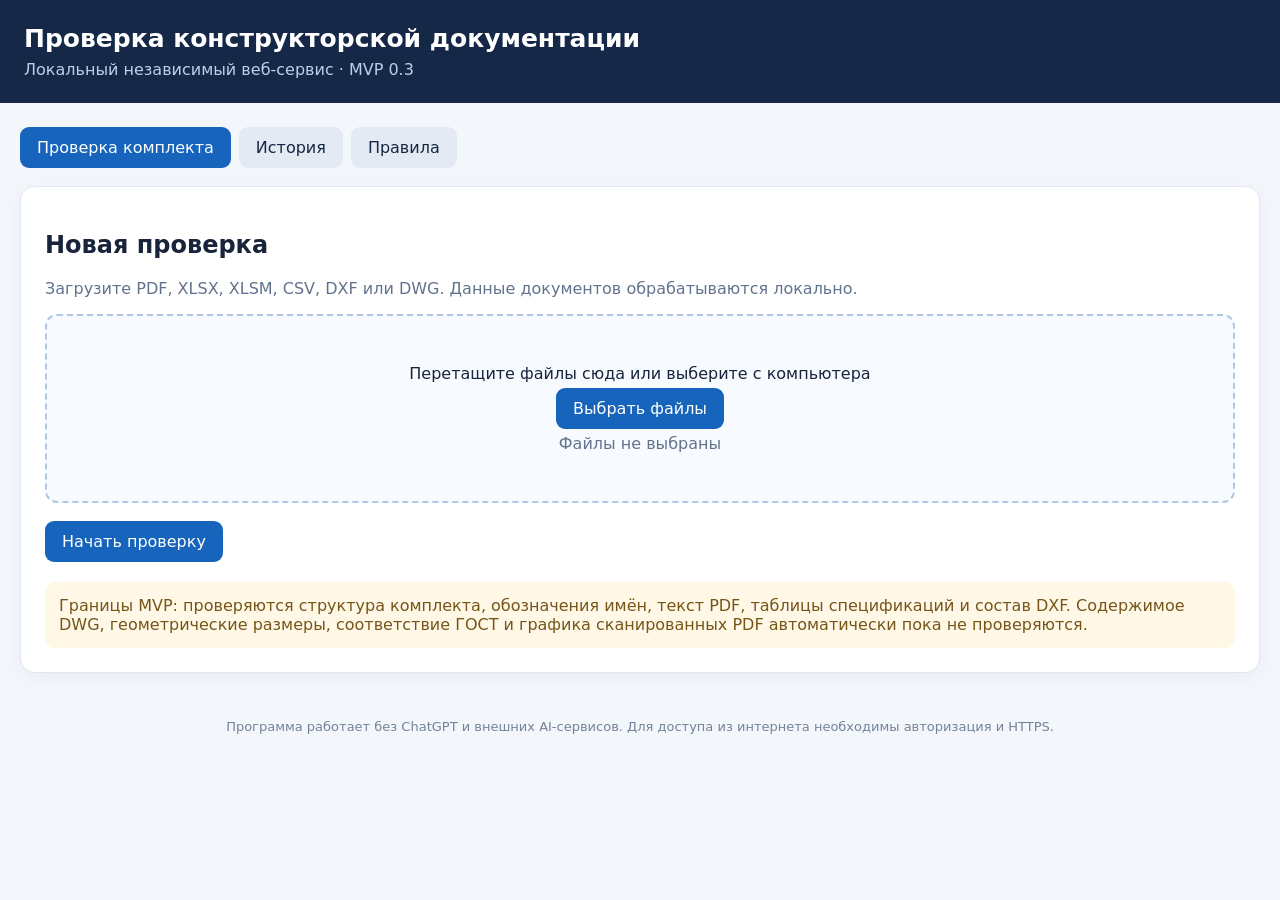
<file: static/index.html>
<!doctype html>
<html lang="ru"><head><meta charset="utf-8"><meta name="viewport" content="width=device-width, initial-scale=1"><title>Проверка КД</title>
<style>
:root{font-family:Inter,system-ui,-apple-system,Segoe UI,sans-serif;color:#18243b;background:#f3f6fb}*{box-sizing:border-box}body{margin:0}header{background:#152848;color:#fff;padding:24px max(24px,calc((100% - 1100px)/2))}header h1{margin:0;font-size:25px}header p{color:#bdd0e8;margin:7px 0 0}main{max-width:1100px;margin:24px auto;padding:0 20px}.tabs{display:flex;gap:8px;margin-bottom:18px;flex-wrap:wrap}button,.tab,.uploadlabel{font:inherit;border:0;cursor:pointer;border-radius:9px;padding:11px 17px;background:#e4eaf3;color:#142641}button.primary,.tab.active,.uploadlabel{background:#1764bc;color:white}button:hover{filter:brightness(.94)}.panel{background:white;border:1px solid #e1e7f0;border-radius:14px;padding:24px;box-shadow:0 5px 20px #1426410b}.hidden{display:none}.muted{color:#62738d}.drop{border:2px dashed #b0c6e4;background:#f7faff;border-radius:12px;padding:32px;text-align:center}.drop.over{background:#e2efff}input[type=file]{display:none}.controls{display:flex;gap:12px;align-items:center;flex-wrap:wrap;margin:18px 0}.stats{display:flex;gap:12px;flex-wrap:wrap;margin:14px 0}.stat{padding:15px;background:#f1f5fb;border-radius:10px;min-width:130px}.stat strong{font-size:24px;display:block}.tablewrap{overflow-x:auto}table{border-collapse:collapse;width:100%;font-size:14px}th,td{text-align:left;border-bottom:1px solid #e6eaf1;padding:10px;vertical-align:top}th{background:#f6f8fc}.sev-error{color:#aa232b;font-weight:700}.sev-warning{color:#a46100;font-weight:700}.sev-info{color:#4a617c}label.switch{display:flex;gap:10px;align-items:center;margin:14px 0}input[type=text],input[type=number]{padding:10px;border:1px solid #bac9df;border-radius:7px;width:min(100%,600px);font:inherit}.field{margin:18px 0}.field label{display:block;margin-bottom:7px;font-weight:600}.toast{margin-top:12px;white-space:pre-wrap}.note{background:#fff8e7;padding:14px;border-radius:10px;color:#765519;margin-top:20px}footer{color:#748399;text-align:center;padding:22px;font-size:13px}
a.download{display:inline-block;padding:11px 17px;border-radius:9px;background:#1764bc;color:white;text-decoration:none}a.download:hover{background:#12549f}
.finding-editor{min-width:300px;max-width:480px}.finding-editor label{display:block;margin-bottom:10px}.finding-editor select,.finding-editor textarea{box-sizing:border-box;width:100%;font:inherit;border:1px solid #bac9df;border-radius:6px;padding:8px}.finding-editor textarea{min-height:90px;resize:vertical}.finding-editor button{margin:3px}.finding-audit{white-space:pre-wrap;max-height:320px;overflow:auto}.finding-message{white-space:pre-wrap}.finding-prior{font-size:13px;white-space:pre-wrap;margin:8px 0}.finding-updated{font-size:12px;color:#62738d;margin:8px 0}.checklist-view{border-top:1px solid #d9e1ed;margin-top:24px;padding-top:16px}.checklist-items{max-height:380px;overflow:auto;padding-left:24px}.checklist-items li{margin:10px 0;white-space:pre-wrap}.checklist-section{border-top:1px solid #e6eaf1;margin:14px 0;padding-top:8px}.checklist-filter-label{display:block;font-weight:600;margin:12px 0}.checklist-filter{display:block;width:min(100%,540px);padding:10px;margin-top:6px;border:1px solid #bac9df;border-radius:7px;font:inherit}.checklist-section[hidden],.checklist-items li[hidden]{display:none}.comparison-control{padding:16px;margin:18px 0;border:1px solid #d4deed;border-radius:10px;background:#f7faff}.comparison-control label{display:block;font-weight:600;margin-bottom:8px}.comparison-control input{width:120px;margin-right:8px}.comparison-group{border-top:1px solid #e6eaf1;padding:8px 0}.comparison-group ol{padding-left:26px}.comparison-group li{margin:8px 0;white-space:pre-wrap}.checklist-field-diff{margin:8px 0 12px}.checklist-field-diff>div{border-left:3px solid #cbd9eb;padding:6px 10px;margin:8px 0}.checklist-field-diff dt{font-weight:600}.checklist-field-diff dd{margin:4px 0;overflow-wrap:anywhere}
.entity-preview{border:1px solid #d4deed;border-radius:10px;padding:16px;margin:18px 0;background:#f7faff}.entity-preview h4{margin:18px 0 8px}.entity-preview h4:first-child{margin-top:0}.entity-version{font-size:13px;color:#62738d}
</style><link rel="stylesheet" href="/static/report.css"></head><body><header><h1>Проверка конструкторской документации</h1><p>Локальный независимый веб-сервис · MVP 0.3</p></header><main>
<nav class="tabs"><button class="tab active" data-tab="check">Проверка комплекта</button><button class="tab" data-tab="history">История</button><button class="tab" data-tab="settings">Правила</button></nav>
<section id="check" class="panel"><h2>Новая проверка</h2><p class="muted">Загрузите PDF, XLSX, XLSM, CSV, DXF или DWG. Данные документов обрабатываются локально.</p><div class="drop" id="drop"><p>Перетащите файлы сюда или выберите с компьютера</p><label class="uploadlabel" for="files">Выбрать файлы</label><input id="files" type="file" multiple accept=".pdf,.xlsx,.xlsm,.csv,.dxf,.dwg"><p id="selected" class="muted">Файлы не выбраны</p></div><div class="controls"><button class="primary" id="run">Начать проверку</button><span id="status" class="muted"></span></div><div id="results" class="hidden"><h3>Результаты</h3><div class="stats" id="stats"></div><div id="extracted"></div><div class="controls"><a class="download" id="xlsx" href="#">Скачать отчёт Excel</a><a id="csv" href="#">Скачать отчёт CSV для Excel</a></div><div id="issues"></div><div id="checklistResult"></div></div><div class="note">Границы MVP: проверяются структура комплекта, обозначения имён, текст PDF, таблицы спецификаций и состав DXF. Содержимое DWG, геометрические размеры, соответствие ГОСТ и графика сканированных PDF автоматически пока не проверяются.</div></section>
<section id="history" class="panel hidden"><h2>История проверок</h2><div id="historyList">Загрузка...</div></section>
<section id="settings" class="panel hidden"><h2>Настройки правил</h2><p class="muted">Параметры сохраняются на сервере и применяются к следующим проверкам.</p><div id="settingsForm"></div><button class="primary" id="saveSettings">Сохранить правила</button><div id="settingsStatus" class="toast"></div></section>
</main><footer>Программа работает без ChatGPT и внешних AI-сервисов. Для доступа из интернета необходимы авторизация и HTTPS.</footer>
<script>
const $=id=>document.getElementById(id); let chosen=[];let config={};
function esc(s){return String(s??'').replace(/[&<>"']/g,c=>({'&':'&amp;','<':'&lt;','>':'&gt;','"':'&quot;',"'":'&#39;'}[c]));}
function tab(name){document.querySelectorAll('section.panel').forEach(x=>x.classList.toggle('hidden',x.id!==name));document.querySelectorAll('.tab').forEach(x=>x.classList.toggle('active',x.dataset.tab===name));if(name==='history')loadHistory();if(name==='settings')loadSettings();}
document.querySelectorAll('.tab').forEach(x=>x.onclick=()=>tab(x.dataset.tab));
function setFiles(files){chosen=[...files];$('selected').textContent=chosen.length?`${chosen.length} файлов: ${chosen.map(x=>x.name).join(', ')}`:'Файлы не выбраны';}
$('files').onchange=e=>setFiles(e.target.files);
const drop=$('drop');drop.ondragover=e=>{e.preventDefault();drop.classList.add('over');};drop.ondragleave=()=>drop.classList.remove('over');drop.ondrop=e=>{e.preventDefault();drop.classList.remove('over');setFiles(e.dataTransfer.files);};
async function api(url,opts){const r=await fetch(url,opts);const body=await r.json().catch(()=>({detail:'Ошибка сервера'}));if(!r.ok)throw Error(typeof body.detail==='string'?body.detail:'Ошибка '+r.status);return body;}
const severityLabels={error:'Ошибка',warning:'Предупреждение',info:'Информация'};
function showIssues(issues,runId=null,states=[]){
 if(!issues.length)return '<p>Замечаний по включённым проверкам не обнаружено. Это не означает полного соответствия КД нормативам.</p>';
 const stateMap=new Map(states.map(state=>[state.issue_index,state]));
 return '<div class="issue-list" role="list" aria-label="Замечания проверки">'+issues.map((issue,index)=>{
  const state=stateMap.get(index);
  const managed=runId!==null&&state;
  const known=Object.hasOwn(severityLabels,issue.severity);
  const label=known?severityLabels[issue.severity]:issue.severity;
  const level=known?issue.severity:'info';
  return `<article class="issue-card" role="listitem" aria-label="Замечание ${index+1}">
   <header class="issue-heading"><h4>Замечание ${index+1}</h4><span class="issue-level sev-${level}" data-severity="${esc(issue.severity)}">${esc(label)}</span><span class="issue-code">${esc((issue.related_codes||[issue.code]).join(', '))}</span></header>
   <dl class="issue-meta"><div><dt>Документ</dt><dd class="issue-file">${esc(issue.file)}</dd></div><div><dt>Лист / место</dt><dd>${esc((issue.source_refs||[]).length?issue.source_refs.map(r=>r.location||[r.document,r.page?'лист '+r.page:'',r.row?'строка '+r.row:''].filter(Boolean).join(', ')).join('; '):issue.location)}</dd></div></dl>
   <div class="issue-body${managed?' issue-body-managed':''}"><div class="issue-content"><h5>Описание</h5><p class="issue-text">${esc(issue.message)}</p><h5>Рекомендация</h5><p class="issue-text">${esc(issue.recommendation)}</p></div>
   ${managed?'<aside class="issue-decision" aria-label="Решение инженера"><h5>Решение инженера</h5>'+findingEditor(state,runId)+'</aside>':''}</div>
  </article>`;
 }).join('')+'</div>';
}
function entityPreview(value,application={}){
 value=value||{};const preview=value.preview||{};
 const table=(headers,rows)=>rows.length?'<div class="tablewrap"><table><tr>'+headers.map(x=>'<th>'+esc(x)+'</th>').join('')+'</tr>'+rows.join('')+'</table></div>':'<p class="muted">Нет данных для предварительного просмотра</p>';
 const devices=(preview.devices||[]).map(x=>'<tr><td>'+esc(x.designation)+'</td></tr>');
 const pe3=(preview.pe3_rows||[]).map(x=>'<tr><td>'+esc(x.document)+'</td><td>'+esc(x.row??'—')+'</td><td>'+esc(x.designation)+'</td><td>'+esc(x.quantity??'—')+'</td><td>'+esc(x.name)+'</td></tr>');
 const connections=(preview.connections||[]).map(x=>'<tr><td>'+esc(x.document)+'</td><td>'+esc(x.sheet)+'</td><td>'+esc(x.source)+'</td><td>'+esc(x.target)+'</td><td>'+esc(x.wire)+'</td><td>'+esc(x.cable)+'</td><td>'+esc(x.color)+'</td><td>'+esc(x.cross_section)+'</td></tr>');
 const completeness=(value.documents||[]).map(d=>'<tr>'+[d.document,d.detected_type,d.parser,d.raw_rows??'Не определено',d.extracted,d.incomplete,d.ambiguous,d.rejected,(d.reasons||[]).map(r=>'Строка '+r.row+': '+r.reason).join('; '),(d.applicable_checks||[]).join('; '),(d.skipped_checks||[]).join('; '),(d.confidence_limits||[]).join('; ')].map(x=>'<td>'+esc(x)+'</td>').join('')+'</tr>');
 return '<h4>Полнота извлечения по документам</h4>'+table(['Документ','Тип','Парсер','Исходных строк','Извлечено','Неполных','Неоднозначных','Отклонено','Причины','Применимые проверки','Пропущенные проверки','Ограничения'],completeness)+'<section class="entity-preview"><h4>Извлечённые сущности</h4><div class="stats">'+[['Устройства',value.devices||0],['Строки ПЭ3',value.spec_rows||0],['Соединения',value.connections||0]].map(([k,v])=>'<div class="stat"><strong>'+esc(v)+'</strong>'+esc(k)+'</div>').join('')+'</div><p class="entity-version">Версия приложения: '+esc(application.version||'не указана')+' · Ветка: '+esc(application.branch||'не указана')+' · Сборка: '+esc(application.build||'не указана')+'</p><h4>Устройства</h4>'+table(['Обозначение'],devices)+'<h4>Строки ПЭ3</h4>'+table(['Документ','Строка','Обозначение','Количество','Наименование'],pe3)+'<h4>Соединения</h4>'+table(['Документ','Лист','Источник','Назначение','Провод','Кабель','Цвет','Сечение'],connections)+'</section>';
}
function checklistHtml(checklist){
 const value=checklist||{status:'not_configured',reason:'Снимок EPLAN Checklist для этой проверки отсутствует',items:[],reviews:[]};
 const confirmed=value.status==='verified';
 let html='<section class="checklist-view" aria-label="EPLAN Checklist"><h3>EPLAN Checklist</h3>';
 html+='<p class="note">'+esc(value.reason||'Статус не определён')+'</p>';
 if(!confirmed)return html+'<p class="muted">Актуальные пункты не подтверждены. Проверка КД по чек-листу не выполнялась.</p></section>';
 const items=value.items||[];
 const reviews=new Map((value.reviews||[]).map(x=>[x.item_id,x]));
 const groups=new Map();
 for(const item of items){
  const key=String(item.tab)+'/'+String(item.section_id);
  if(!groups.has(key))groups.set(key,{title:item.section_title,tab:item.tab,items:[]});
  groups.get(key).items.push(item);
 }
 html+='<p><strong>Пунктов: '+items.length+'</strong> · Получено: '+esc(value.retrieved_at||'')+' · Версия: '+esc((value.revision||'').slice(0,12))+'</p>';
 html+='<p class="muted">Получение актуального списка не означает соответствия КД. Пока все пункты требуют проверки инженером.</p>';
 html+='<label class="checklist-filter-label">Найти требование <input type="search" class="checklist-filter" placeholder="Поиск по пунктам и примечаниям" aria-label="Поиск по чек-листу"></label>';
 html+='<p class="muted checklist-filter-count" role="status">Показано: '+items.length+' из '+items.length+'</p>';
 for(const group of groups.values()){
  html+='<section class="checklist-section" data-checklist-section><h4>Вкладка '+esc(group.tab)+' · '+esc(group.title)+'</h4><ol class="checklist-items">';
  for(const item of group.items){
   const review=reviews.get(item.id);
   html+='<li data-checklist-entry><strong>№'+esc(item.id)+'</strong> · '+esc(item.title)
    +' <span class="muted">— '+(review&&review.status==='manual_review'?'Требует проверки инженером':'Автоматическая оценка не подтверждена')+'</span>'
    +(item.comment?'<div class="muted">Примечание: '+esc(item.comment)+'</div>':'')
    +(item.url?'<div class="muted">Источник: '+esc(item.url)+'</div>':'')
    +'</li>';
  }
  html+='</ol></section>';
 }
 return html+'</section>';
}
document.addEventListener('input',event=>{
 if(!event.target.matches('.checklist-filter'))return;
 const panel=event.target.closest('.checklist-view');
 if(!panel)return;
 const needle=event.target.value.trim().toLocaleLowerCase('ru-RU');
 let shown=0;
 for(const section of panel.querySelectorAll('[data-checklist-section]')){
  let visible=0;
  for(const item of section.querySelectorAll('[data-checklist-entry]')){
   const match=!needle||item.textContent.toLocaleLowerCase('ru-RU').includes(needle);
   item.hidden=!match;
   if(match){shown++;visible++;}
  }
  section.hidden=visible===0;
 }
 const count=panel.querySelector('.checklist-filter-count');
 if(count)count.textContent='Показано: '+shown+' из '+panel.querySelectorAll('[data-checklist-entry]').length;
});

$('run').onclick=async()=>{if(!chosen.length){$('status').textContent='Сначала выберите файлы';return;}const fd=new FormData();chosen.forEach(f=>fd.append('files',f));$('run').disabled=true;$('status').textContent='Проверка выполняется...';try{let r=await api('/api/check',{method:'POST',body:fd});$('results').classList.remove('hidden');$('stats').innerHTML=[['Файлов',r.files.length],['Ошибки',r.summary.error],['Предупреждения',r.summary.warning],['Информация',r.summary.info]].map(([k,v])=>`<div class="stat"><strong>${v}</strong>${k}</div>`).join('');$('extracted').innerHTML=entityPreview(r.extracted_entities,r.application);const saved=await api('/api/runs/'+r.id);$('issues').innerHTML=showIssues(r.issues,r.id,saved.finding_states||[]);$('checklistResult').innerHTML=checklistHtml(saved.checklist||r.checklist);$('csv').href=`/api/runs/${r.id}/csv`;$('xlsx').href=`/api/runs/${r.id}/xlsx`;$('status').textContent='Проверка №'+r.id+' завершена';}catch(e){$('status').textContent=e.message;}finally{$('run').disabled=false;}};
async function loadHistory(){try{const rows=await api('/api/runs');$('historyList').innerHTML=rows.length?'<div class="tablewrap"><table><tr><th>№</th><th>Дата (UTC)</th><th>Файлов</th><th>Замечаний</th><th>EPLAN Checklist</th><th>Отчёт</th></tr>'+rows.map(r=>`<tr><td><button onclick="openRun(${r.id})">${r.id}</button></td><td>${esc(r.created_at)}</td><td>${r.file_count}</td><td>${r.issue_count}</td><td>${r.checklist_status==='verified'?'Актуальный список получен':r.checklist_status==='unavailable'?'Источник недоступен':'Не настроен'}</td><td><a href="/api/runs/${r.id}/xlsx">Excel</a> · <a href="/api/runs/${r.id}/csv">CSV</a></td></tr>`).join('')+'</table></div>':'Проверок пока нет';}catch(e){$('historyList').textContent=e.message;}}
async function openRun(id){try{let r=await api('/api/runs/'+id);$('historyList').innerHTML='<button onclick="loadHistory()">← Назад</button><h3>Проверка №'+id+'</h3><div class="controls"><a href="/api/runs/'+id+'/xlsx">Скачать отчёт Excel</a><a href="/api/runs/'+id+'/csv">Скачать отчёт CSV</a></div><p class="filename-list">Файлы: '+r.files.map(esc).join(', ')+'</p>'+entityPreview(r.extracted_entities,r.app_metadata)+(id>1?'<div class="comparison-control"><label for="previousRunId">Сравнить с предыдущей проверкой №</label><input id="previousRunId" type="number" min="1" max="'+(id-1)+'" value="'+(id-1)+'" aria-label="Номер предыдущей проверки"><button type="button" onclick="showComparison('+id+')">Сравнить до / после</button><p class="muted">Сравниваются проверки с одинаковым составом имён файлов. Статусы инженера не переносятся.</p></div><div id="comparisonResults" role="status" aria-live="polite"></div>':'')+showIssues(r.issues,r.id,r.finding_states||[])+checklistHtml(r.checklist)+(id>1?'<div class="comparison-control"><label for="previousChecklistRunId">Сравнить требования EPLAN Checklist с проверкой №</label><input id="previousChecklistRunId" type="number" min="1" max="'+(id-1)+'" value="'+(id-1)+'" aria-label="Номер предыдущей проверки для сравнения чек-листа"><button type="button" onclick="showChecklistComparison('+id+')">Сравнить версии чек-листа</button><div id="checklistComparisonResults" role="status" aria-live="polite"></div></div>':'');}catch(e){$('historyList').textContent=e.message;}}
function checklistDiffList(items,kind){
 return '<section class="comparison-group"><h5>'+esc(kind)+' ('+items.length+')</h5>'+(items.length?'<ol>'+items.map(row=>'<li>№'+esc(row.id)+' — '+esc(row.title||'')+'</li>').join('')+'</ol>':'<p class="muted">Нет</p>')+'</section>';
}
const checklistFieldNames={
 section_id:'ID раздела',section_title:'Раздел',title:'Формулировка',
 comment:'Примечание',url:'Источник',tab:'Вкладка',position:'Порядок'
};
function checklistChangedItem(row){
 // The archived source may contain untrusted text; escape all values.
 return '<li><strong>№'+esc(row.item_id)+'</strong> · '+esc(row.current.title)
  +'<dl class="checklist-field-diff">'+(row.fields||[]).map(field=>{
   const label=Object.hasOwn(checklistFieldNames,field)?checklistFieldNames[field]:field;
   const before=row.previous[field]??'';
   const after=row.current[field]??'';
   return '<div><dt>'+esc(label)+'</dt><dd><span class="muted">Было:</span> '+esc(before===''?'—':before)
    +'<div><span class="muted">Стало:</span> '+esc(after===''?'—':after)+'</div></dd></div>';
  }).join('')+'</dl></li>';
};
async function showChecklistComparison(runId){
 const container=$('checklistComparisonResults'),field=$('previousChecklistRunId');
 if(!container||!field)return;
 const previous=Number(field.value);
 if(!Number.isInteger(previous)||previous<1||previous>=runId){
  container.textContent='Укажите номер более ранней проверки';return;
 }
 container.textContent='Сравнение редакций чек-листа...';
 try{
  const result=await api('/api/runs/'+runId+'/checklist-compare/'+previous);
  if(!result.available){container.textContent=result.reason;return;}
  container.innerHTML='<h4>Изменения требований между проверками №'+previous+' и №'+runId+'</h4><p class="muted">'+esc(result.reason)+'</p>'
   +'<p><a class="download" href="/api/runs/'+runId+'/checklist-compare/'+previous+'/csv" download>Скачать изменения (CSV)</a> <a class="download" href="/api/runs/'+runId+'/checklist-compare/'+previous+'/xlsx" download>Скачать изменения (Excel)</a></p>'
   +checklistDiffList(result.added,'Добавлены')
   +checklistDiffList(result.removed,'Удалены')
   +'<section class="comparison-group"><h5>Изменены ('+result.changed.length+')</h5>'
   +(result.changed.length?'<ol>'+result.changed.map(checklistChangedItem).join('')+'</ol>':'<p class="muted">Нет</p>')+'</section>';
 }catch(e){container.textContent='Не удалось сравнить требования: '+e.message;}
}
function comparisonItem(entry){const issue=entry.issue||{};return '<li><strong>'+esc(issue.code)+'</strong> — '+esc(issue.file)+' · '+esc(issue.location)+'<div>'+esc(issue.message)+'</div></li>';}
function comparisonPanel(title,items,extract){return '<section class="comparison-group"><h4>'+esc(title)+' ('+items.length+')</h4>'+(items.length?'<ol>'+items.map(x=>comparisonItem(extract(x))).join('')+'</ol>':'<p class="muted">Нет замечаний</p>')+'</section>';}
function comparisonAmbiguousPanel(groups){
 return '<section class="comparison-group"><h4>Неоднозначные совпадения ('+groups.length+' групп)</h4>'+
 (groups.length?groups.map((group,index)=>'<div class="comparison-control"><h5>Группа '+(index+1)+'</h5><p>'+esc(group.reason)+'</p><strong>До ('+group.previous.length+')</strong><ol>'+group.previous.map(comparisonItem).join('')+'</ol><strong>После ('+group.current.length+')</strong><ol>'+group.current.map(comparisonItem).join('')+'</ol></div>').join(''):'<p class="muted">Нет замечаний</p>')+'</section>';
}
async function showComparison(currentId){const target=$('comparisonResults');const field=$('previousRunId');if(!target||!field)return;const previousId=Number(field.value);if(!Number.isInteger(previousId)||previousId<1||previousId>=currentId){target.textContent='Укажите существующий номер проверки меньше текущего';return;}target.textContent='Сравнение выполняется...';try{const result=await api('/api/runs/'+currentId+'/compare/'+previousId);const ambiguous=result.ambiguous.map(x=>({previous:x.previous,current:x.current,reason:x.reason}));target.innerHTML='<h3>Сравнение проверок №'+previousId+' → №'+currentId+'</h3><p class="note">'+esc(result.notice)+'</p><div class="stats">'+[['Новые',result.summary.new],['Сохранились',result.summary.persisting],['Исчезли',result.summary.disappeared],['Неоднозначные группы',result.summary.ambiguous]].map(([label,value])=>'<div class="stat"><strong>'+value+'</strong>'+label+'</div>').join('')+'</div>'+comparisonPanel('Новые',result.new,x=>x)+comparisonPanel('Сохранились',result.persisting,x=>x.current)+comparisonPanel('Исчезли из результата',result.disappeared,x=>x)+comparisonAmbiguousPanel(ambiguous);}catch(e){target.textContent='Сравнение недоступно: '+e.message;}}
const labels={require_designation_in_filename:'Проверять обозначения в именах файлов',detect_duplicate_designations:'Искать повторяющиеся обозначения одного формата',require_pdf_text:'Выявлять PDF без текстового слоя',require_excel_headers:'Проверять заголовки спецификаций',check_specification_references:'Искать обозначения спецификации среди приложенных файлов',check_duplicate_positions:'Искать повторяющиеся позиции',warn_empty_dxf:'Предупреждать о пустом пространстве модели DXF'};
async function loadSettings(){try{config=await api('/api/config');$('settingsForm').innerHTML=Object.keys(labels).map(k=>`<label class="switch"><input type="checkbox" data-key="${k}" ${config[k]?'checked':''}>${labels[k]}</label>`).join('')+`<div class="field"><label>Шаблон обозначения (регулярное выражение)</label><input type="text" id="pattern" value="${esc(config.designation_pattern)}"></div><div class="field"><label>Минимум символов текстового слоя PDF</label><input type="number" min="0" max="10000" id="minPdf" value="${config.min_pdf_text_chars}"></div><div class="field"><label>Столбцы спецификации (через запятую)</label><input type="text" id="headers" value="${esc(config.specification_headers.join(', '))}"></div>`;}catch(e){$('settingsStatus').textContent=e.message;}}
$('saveSettings').onclick=async()=>{document.querySelectorAll('[data-key]').forEach(el=>config[el.dataset.key]=el.checked);config.designation_pattern=$('pattern').value;config.min_pdf_text_chars=Number($('minPdf').value);config.specification_headers=$('headers').value.split(',').map(s=>s.trim()).filter(Boolean);try{await api('/api/config',{method:'PUT',headers:{'Content-Type':'application/json'},body:JSON.stringify(config)});$('settingsStatus').textContent='Правила сохранены';}catch(e){$('settingsStatus').textContent='Ошибка: '+e.message;}};
</script><script src="/static/issue-management.js"></script></body></html>
</file>
<file: static/report.css>
/* Result cards keep source text and engineering decisions readable at any width. */
main{max-width:1320px}
body>header{padding:24px max(24px,calc((100% - 1280px)/2))}
.issue-list{display:grid;gap:20px}
.issue-card{min-width:0;border:1px solid #d9e2ee;border-radius:12px;padding:20px;background:#fff;line-height:1.55}
.issue-card .issue-heading{display:flex;align-items:center;gap:12px;flex-wrap:wrap;padding:0;background:transparent;color:inherit}
.issue-heading h4{margin:0;font-size:17px}
.issue-level{padding:3px 10px;border-radius:6px;font-size:14px}
.issue-level.sev-error{background:#fde9e7}
.issue-level.sev-warning{background:#fff4cc;color:#805000}
.issue-level.sev-info{background:#e8f1fb}
.issue-code{font-family:Consolas,monospace;font-size:14px;overflow-wrap:anywhere}
.issue-meta{display:grid;grid-template-columns:minmax(0,3fr) minmax(0,1fr);gap:12px 24px;margin:16px 0;padding-bottom:16px;border-bottom:1px solid #e6eaf1}
.issue-meta div,.issue-body>*,.issue-content{min-width:0}
.issue-meta dt{color:#62738d;font-size:13px}
.issue-meta dd{margin:3px 0 0;overflow-wrap:anywhere}
.issue-body{display:grid;gap:24px}
.issue-body-managed{grid-template-columns:minmax(0,1fr) minmax(280px,340px)}
.issue-card h5{font-size:14px;margin:0 0 8px;color:#3c506e}
.issue-text{white-space:pre-wrap;overflow-wrap:anywhere;margin:0 0 18px;font-size:15px}
.issue-text:last-child{margin-bottom:0}
.issue-decision{background:#f6f8fc;border-radius:8px;padding:16px}
.issue-card .finding-editor{min-width:0;max-width:none}
.finding-editor select,.finding-editor textarea{min-width:0;max-width:100%}
.finding-editor button{max-width:100%;white-space:normal}
.finding-audit,.finding-message,.finding-prior,.finding-updated,.filename-list,#selected,#status{overflow-wrap:anywhere}
.filename-list{line-height:1.6}
@media(max-width:900px){
 .issue-body-managed{grid-template-columns:minmax(0,1fr)}
 .issue-meta{grid-template-columns:minmax(0,1fr)}
}
.issue-details{margin-top:18px;padding-top:16px;border-top:1px solid #e6eaf1}
.issue-detail-meta{display:grid;grid-template-columns:repeat(auto-fit,minmax(180px,1fr));gap:8px 18px;margin:0 0 12px}
.issue-detail-meta dt{color:#62738d;font-size:13px}
.issue-detail-meta dd{margin:2px 0 0;overflow-wrap:anywhere}
.issue-detail-evidence{font-size:13px;color:#3c506e;white-space:pre-wrap}
.evidence-block h5{margin-top:14px}
.evidence-summary{font-weight:600;overflow-wrap:anywhere}
.evidence-text{overflow-wrap:anywhere;white-space:pre-wrap}
.evidence-list{padding-left:22px;margin:6px 0}
.evidence-list li{margin:4px 0;overflow-wrap:anywhere}
@media(max-width:600px){
 main{padding:0 10px;margin:16px auto}
 .panel{padding:14px}
 .issue-card{padding:14px}
 .issue-decision{padding:12px}
 .drop{padding:20px 12px}
 .controls{gap:10px}
 .controls a{overflow-wrap:anywhere;max-width:100%}
}
</file>
